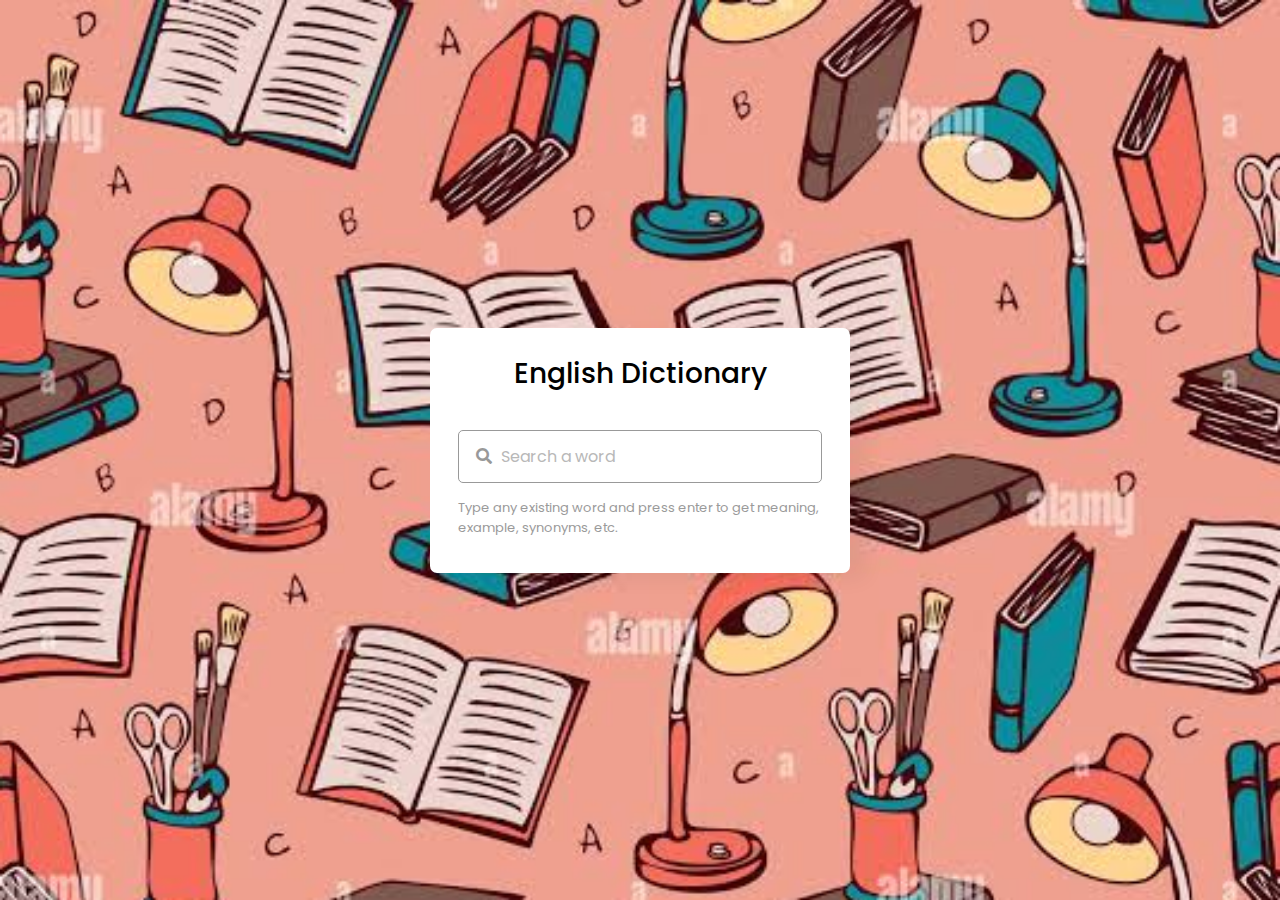
<file: index.html>
<!DOCTYPE html>
<!-- Coding By CodingNepal - youtube.com/codingnepal -->
<html lang="en" dir="ltr">
  <head>
    <meta charset="utf-8">  
    <title>English Dictionary website</title>
    <link rel="stylesheet" href="style.css">
    <meta name="viewport" content="width=device-width, initial-scale=1.0">
    <!-- CDN Link for Icons -->
    <link rel="stylesheet" href="https://fonts.googleapis.com/icon?family=Material+Icons">
    <link rel="stylesheet" href="https://cdnjs.cloudflare.com/ajax/libs/font-awesome/5.15.3/css/all.min.css"/>
  </head>
  <body>
    <div class="wrapper">
      <header>English Dictionary</header>
      <div class="search">
        <input type="text" placeholder="Search a word" required spellcheck="false">
        <i class="fas fa-search"></i>
        <span class="material-icons">close</span>
      </div>
      <p class="info-text">Type any existing word and press enter to get meaning, example, synonyms, etc.</p>
      <ul>
        <li class="word">
          <div class="details">
            <p>__</p>
            <span>_ _</span>
          </div>
          <i class="fas fa-volume-up"></i>
        </li>
        <div class="content">
          <li class="meaning">
            <div class="details">
              <p>Meaning</p>
              <span>___</span>
            </div>
          </li>
          <li class="example">
            <div class="details">
              <p>Example</p>
              <span>___</span>
            </div>
          </li>
          <li class="synonyms">
            <div class="details">
              <p>Synonyms</p>
              <div class="list"></div>
            </div>
          </li>
        </div>
      </ul>
    </div>

    <script src="script.js"></script>

  </body>
</html>
</file>
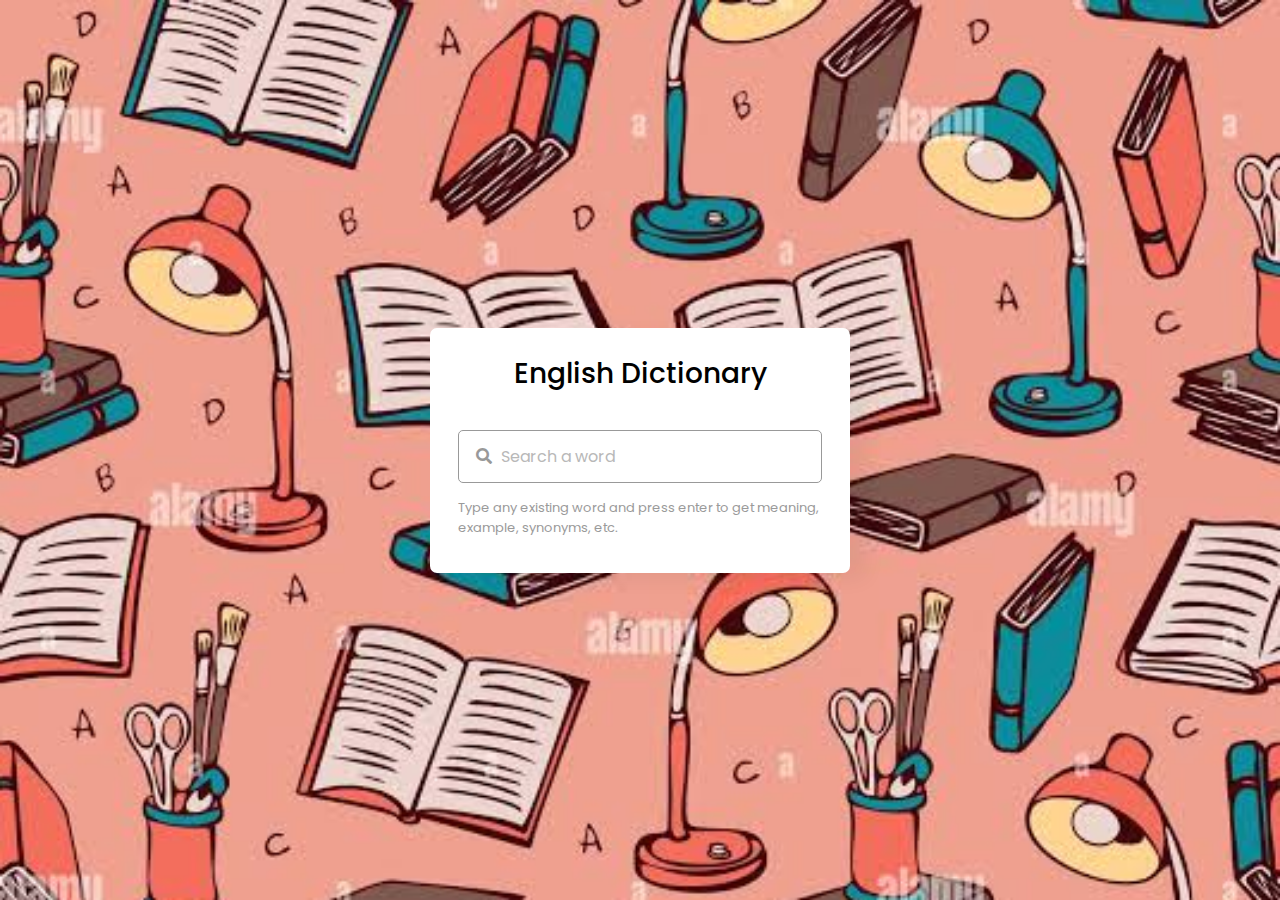
<file: day20 task3 index.html>
<!DOCTYPE html>
<!-- Coding By CodingNepal - youtube.com/codingnepal -->
<html lang="en" dir="ltr">
  <head>
    <meta charset="utf-8">  
    <title>English Dictionary website</title>
    <link rel="stylesheet" href="day20 task3 style.css">
    <meta name="viewport" content="width=device-width, initial-scale=1.0">
    <!-- CDN Link for Icons -->
    <link rel="stylesheet" href="https://fonts.googleapis.com/icon?family=Material+Icons">
    <link rel="stylesheet" href="https://cdnjs.cloudflare.com/ajax/libs/font-awesome/5.15.3/css/all.min.css"/>
  </head>
  <body>
    <div class="wrapper">
      <header>English Dictionary</header>
      <div class="search">
        <input type="text" placeholder="Search a word" required spellcheck="false">
        <i class="fas fa-search"></i>
        <span class="material-icons">close</span>
      </div>
      <p class="info-text">Type any existing word and press enter to get meaning, example, synonyms, etc.</p>
      <ul>
        <li class="word">
          <div class="details">
            <p>__</p>
            <span>_ _</span>
          </div>
          <i class="fas fa-volume-up"></i>
        </li>
        <div class="content">
          <li class="meaning">
            <div class="details">
              <p>Meaning</p>
              <span>___</span>
            </div>
          </li>
          <li class="example">
            <div class="details">
              <p>Example</p>
              <span>___</span>
            </div>
          </li>
          <li class="synonyms">
            <div class="details">
              <p>Synonyms</p>
              <div class="list"></div>
            </div>
          </li>
        </div>
      </ul>
    </div>

    <script src="day20 task3 script.js"></script>

  </body>
</html>
</file>
<file: style.css>
/* Import Google Font - Poppins */
@import url('https://fonts.googleapis.com/css2?family=Poppins:wght@400;500;600;700&display=swap');
*{
  margin: 0;
  padding: 0;
  box-sizing: border-box;
  font-family: 'Poppins', sans-serif;
}
body{
  display: flex;
  align-items: center;
  justify-content: center;
  min-height: 100vh;
  background-image: url(day20\ task3.jpeg);
  background-repeat: no-repeat;
   background-size: cover;
    
}
::selection{
  color: #fff;
  background: #4D59FB;
}
.wrapper{
  width: 420px;
  border-radius: 7px;
  background: #fff;
  padding: 25px 28px 45px;
  box-shadow: 17px 7px 20px rgba(0, 0, 0, 0.05);
}
.wrapper header{
  font-size: 28px;
  font-weight: 500;
  text-align: center;
}
.wrapper .search{
  position: relative;
  margin: 35px 0 18px;
}
.search input{
  height: 53px;
  width: 100%;
  outline: none;
  font-size: 16px;
  border-radius: 5px;
  padding: 0 42px;
  border: 1px solid #999;
}
.search input:focus{
  padding: 0 41px;
  border: 2px solid #4D59FB;
}
.search input::placeholder{
  color: #B8B8B8;
}
.search :where(i, span){
  position: absolute;
  top: 50%;
  color: #999;
  transform: translateY(-50%);
}
.search i{
  left: 18px;
  pointer-events: none;
  font-size: 16px;
}
.search input:focus ~ i{
  color: #4D59FB;
}
.search span{
  right: 15px;
  cursor: pointer;
  font-size: 18px;
  display: none;
}
.search input:valid ~ span{
  display: block;
}
.wrapper .info-text{
  font-size: 13px;
  color: #9A9A9A;
  margin: -3px 0 -10px;
}
.wrapper.active .info-text{
  display: none;
}
.info-text span{
  font-weight: 500;
}
.wrapper ul{
  height: 0;
  opacity: 0;
  padding-right: 1px;
  overflow-y: hidden;
  transition: all 0.2s ease;
}
.wrapper.active ul{
  opacity: 1;
  height: 303px;
}
.wrapper ul li{
  display: flex;
  list-style: none;
  margin-bottom: 14px;
  align-items: center;
  padding-bottom: 17px;
  border-bottom: 1px solid #D9D9D9;
  justify-content: space-between;
}
ul li:last-child{
  margin-bottom: 0;
  border-bottom: 0;
  padding-bottom: 0;
}
ul .word p{
  font-size: 22px;
  font-weight: 500;
}
ul .word span{
  font-size: 12px;
  color: #989898;
}
ul .word i{
  color: #999;
  font-size: 15px;
  cursor: pointer;
}
ul .content{
  max-height: 215px;
  overflow-y: auto;
}
ul .content::-webkit-scrollbar{
  width: 0px;
}
.content li .details{
  padding-left: 10px;
  border-radius: 4px 0 0 4px;
  border-left: 3px solid #4D59FB;
}
.content li p{
  font-size: 17px;
  font-weight: 500;
}
.content li span{
  font-size: 15px;
  color: #7E7E7E;
}
.content .synonyms .list{
  display: flex;
  flex-wrap: wrap;
}
.content .synonyms span{
  cursor: pointer;
  margin-right: 5px;
  text-decoration: underline;
}
</file>
<file: day20 task3 style.css>
/* Import Google Font - Poppins */
@import url('https://fonts.googleapis.com/css2?family=Poppins:wght@400;500;600;700&display=swap');
*{
  margin: 0;
  padding: 0;
  box-sizing: border-box;
  font-family: 'Poppins', sans-serif;
}
body{
  display: flex;
  align-items: center;
  justify-content: center;
  min-height: 100vh;
  background-image: url(day20\ task3.jpeg);
  background-repeat: no-repeat;
   background-size: cover;
    
}
::selection{
  color: #fff;
  background: #4D59FB;
}
.wrapper{
  width: 420px;
  border-radius: 7px;
  background: #fff;
  padding: 25px 28px 45px;
  box-shadow: 17px 7px 20px rgba(0, 0, 0, 0.05);
}
.wrapper header{
  font-size: 28px;
  font-weight: 500;
  text-align: center;
}
.wrapper .search{
  position: relative;
  margin: 35px 0 18px;
}
.search input{
  height: 53px;
  width: 100%;
  outline: none;
  font-size: 16px;
  border-radius: 5px;
  padding: 0 42px;
  border: 1px solid #999;
}
.search input:focus{
  padding: 0 41px;
  border: 2px solid #4D59FB;
}
.search input::placeholder{
  color: #B8B8B8;
}
.search :where(i, span){
  position: absolute;
  top: 50%;
  color: #999;
  transform: translateY(-50%);
}
.search i{
  left: 18px;
  pointer-events: none;
  font-size: 16px;
}
.search input:focus ~ i{
  color: #4D59FB;
}
.search span{
  right: 15px;
  cursor: pointer;
  font-size: 18px;
  display: none;
}
.search input:valid ~ span{
  display: block;
}
.wrapper .info-text{
  font-size: 13px;
  color: #9A9A9A;
  margin: -3px 0 -10px;
}
.wrapper.active .info-text{
  display: none;
}
.info-text span{
  font-weight: 500;
}
.wrapper ul{
  height: 0;
  opacity: 0;
  padding-right: 1px;
  overflow-y: hidden;
  transition: all 0.2s ease;
}
.wrapper.active ul{
  opacity: 1;
  height: 303px;
}
.wrapper ul li{
  display: flex;
  list-style: none;
  margin-bottom: 14px;
  align-items: center;
  padding-bottom: 17px;
  border-bottom: 1px solid #D9D9D9;
  justify-content: space-between;
}
ul li:last-child{
  margin-bottom: 0;
  border-bottom: 0;
  padding-bottom: 0;
}
ul .word p{
  font-size: 22px;
  font-weight: 500;
}
ul .word span{
  font-size: 12px;
  color: #989898;
}
ul .word i{
  color: #999;
  font-size: 15px;
  cursor: pointer;
}
ul .content{
  max-height: 215px;
  overflow-y: auto;
}
ul .content::-webkit-scrollbar{
  width: 0px;
}
.content li .details{
  padding-left: 10px;
  border-radius: 4px 0 0 4px;
  border-left: 3px solid #4D59FB;
}
.content li p{
  font-size: 17px;
  font-weight: 500;
}
.content li span{
  font-size: 15px;
  color: #7E7E7E;
}
.content .synonyms .list{
  display: flex;
  flex-wrap: wrap;
}
.content .synonyms span{
  cursor: pointer;
  margin-right: 5px;
  text-decoration: underline;
}
</file>
